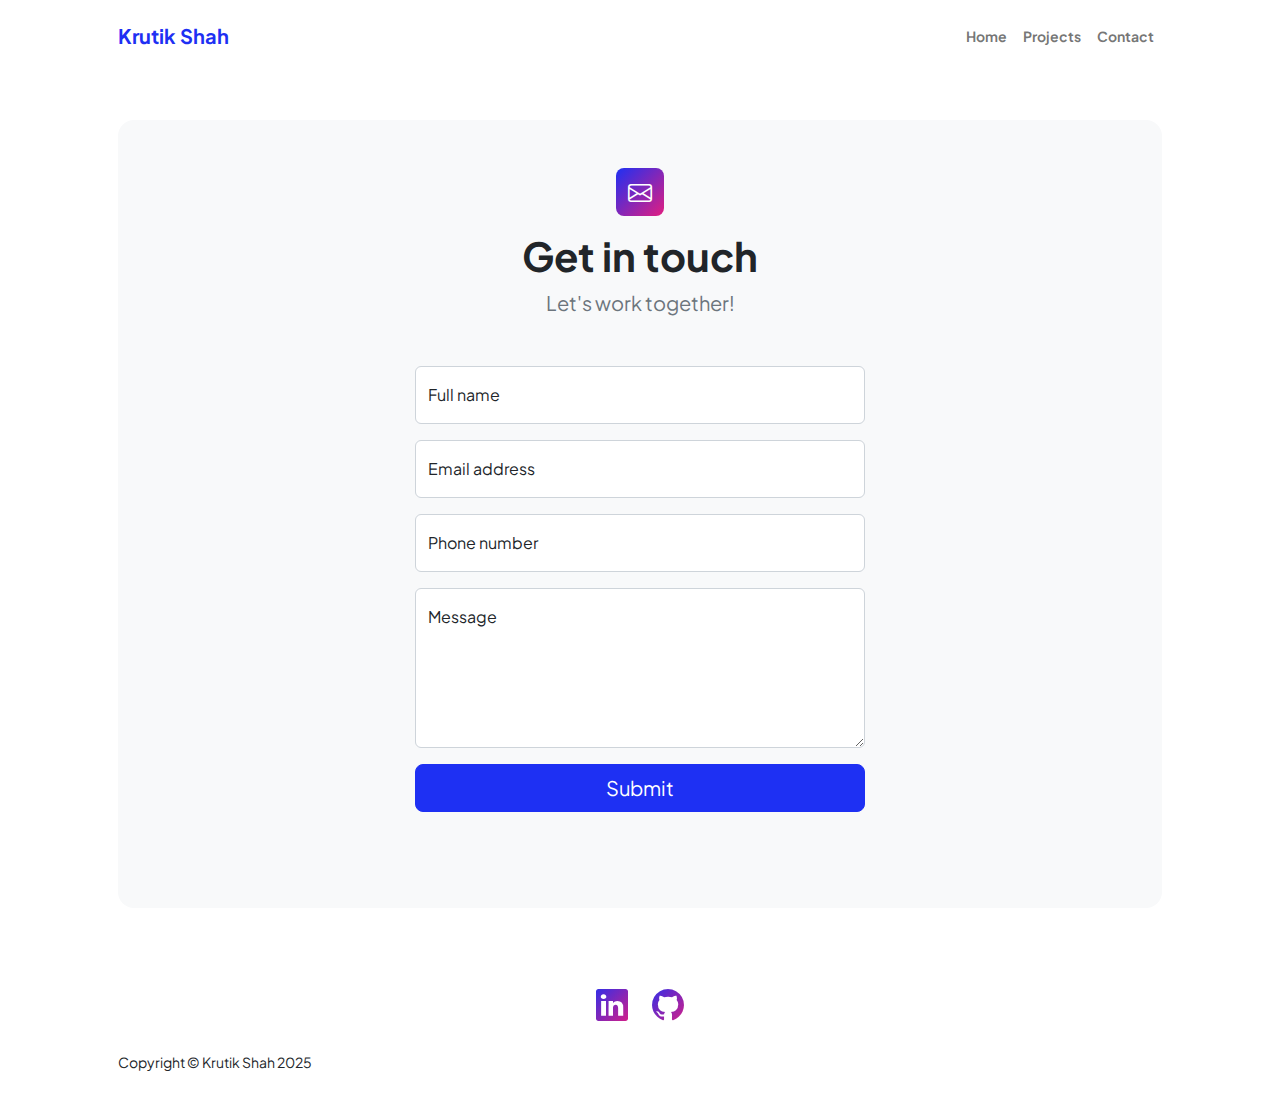
<file: contact.html>
<!DOCTYPE html>
<html lang="en">
    <head>
        <meta charset="utf-8" />
        <meta name="viewport" content="width=device-width, initial-scale=1, shrink-to-fit=no" />
        <meta name="description" content />
        <meta name="author" content />
        <title>Contact Me</title>
        <!-- Favicon-->
        <link rel="icon" type="image/x-icon" href="assets/favicon.ico" />
        <!-- Custom Google font-->
        <link rel="preconnect" href="https://fonts.googleapis.com" />
        <link rel="preconnect" href="https://fonts.gstatic.com" crossorigin />
        <link href="https://fonts.googleapis.com/css2?family=Plus+Jakarta+Sans:wght@100;200;300;400;500;600;700;800;900&amp;display=swap" rel="stylesheet" />
        <!-- Bootstrap icons-->
        <link href="https://cdn.jsdelivr.net/npm/bootstrap-icons@1.8.1/font/bootstrap-icons.css" rel="stylesheet" />
        <!-- Core theme CSS (includes Bootstrap)-->
        <link href="css/styles.css" rel="stylesheet" />

        <!-- Google tag (gtag.js) -->
        <script async src="https://www.googletagmanager.com/gtag/js?id=G-9LXVKJ7DK8"></script>
        <script>
            window.dataLayer = window.dataLayer || [];
            function gtag(){dataLayer.push(arguments);}
            gtag('js', new Date());

            gtag('config', 'G-9LXVKJ7DK8');
        </script>
        <script src="https://www.google.com/recaptcha/enterprise.js?render=6LdApN8qAAAAAGpFqGqoSKTdirst_bkwD_s4mhjN"></script>
    </head>
    <body class="d-flex flex-column">
        <main class="flex-shrink-0">
            <!-- Navigation-->
            <nav class="navbar navbar-expand-lg navbar-light bg-white py-3">
                <div class="container px-5">
                    <a class="navbar-brand" href="index.html"><span class="fw-bolder text-primary">Krutik Shah</span></a>
                    <button class="navbar-toggler" type="button" data-bs-toggle="collapse" data-bs-target="#navbarSupportedContent" aria-controls="navbarSupportedContent" aria-expanded="false" aria-label="Toggle navigation"><span class="navbar-toggler-icon"></span></button>
                    <div class="collapse navbar-collapse" id="navbarSupportedContent">
                        <ul class="navbar-nav ms-auto mb-2 mb-lg-0 small fw-bolder">
                            <li class="nav-item"><a class="nav-link" href="index.html">Home</a></li>
                            <li class="nav-item"><a class="nav-link" href="projects.html">Projects</a></li>
                            <li class="nav-item"><a class="nav-link" href="contact.html">Contact</a></li>
                        </ul>
                    </div>
                </div>
            </nav>
            <!-- Page content-->
            <section class="py-5">
                <div class="container px-5">
                    <!-- Contact form-->
                    <div class="bg-light rounded-4 py-5 px-4 px-md-5">
                        <div class="text-center mb-5">
                            <div class="feature bg-primary bg-gradient-primary-to-secondary text-white rounded-3 mb-3"><i class="bi bi-envelope"></i></div>
                            <h1 class="fw-bolder">Get in touch</h1>
                            <p class="lead fw-normal text-muted mb-0">Let's work together!</p>
                        </div>
                        <div class="row gx-5 justify-content-center">
                            <div class="col-lg-8 col-xl-6">
                                <form class="mb-5" action="https://formspree.io/f/meqbjagy" method="post" id="contactForm" name="contactForm">
                                    <!-- Name input-->
                                    <div class="form-floating mb-3">
                                        <input class="form-control" id="name" name="name" type="text" placeholder="Enter your name..." data-sb-validations="required" />
                                        <label for="name">Full name</label>
                                    </div>
                                    <!-- Email address input-->
                                    <div class="form-floating mb-3">
                                        <input class="form-control" id="email" name="email" type="email" placeholder="name@example.com" data-sb-validations="required,email" />
                                        <label for="email">Email address</label>
                                    </div>
                                    <!-- Phone number input-->
                                    <div class="form-floating mb-3">
                                        <input class="form-control" id="phone" name="phone" type="tel" placeholder="(123) 456-7890" />
                                        <label for="phone">Phone number</label>
                                    </div>
                                    <!-- Message input-->
                                    <div class="form-floating mb-3">
                                        <textarea class="form-control" id="message" name="message" type="text" placeholder="Enter your message here..." style="height: 10rem" data-sb-validations="required"></textarea>
                                        <label for="message">Message</label>
                                    </div>
                                    <div class="d-grid">
                                        <button class="g-recaptcha btn btn-primary btn-lg" 
                                            data-sitekey="6LdApN8qAAAAAGpFqGqoSKTdirst_bkwD_s4mhjN" 
                                            data-callback='onSubmit' 
                                            data-action='submit'>Submit</button>
                                    </div>
                                </form>
                                <script>
                                    function onSubmit(token) {
                                    document.getElementById("contactForm").submit();
                                    }
                                </script>
                            </div>
                        </div>
                    </div>
                </div>
            </section>
            <br>
            <div class="d-flex justify-content-center fs-2 gap-4">
                <a class="text-gradient" href="https://www.linkedin.com/in/krutik-p-shah/"><i class="bi bi-linkedin"></i></a>
                <a class="text-gradient" href="https://github.com/shahkr85"><i class="bi bi-github"></i></a>
            </div>
        </main>
        <!-- Footer-->
        <footer class="bg-white py-4 mt-auto">
            <div class="container px-5">
                <div class="row align-items-center justify-content-between flex-column flex-sm-row">
                    <div class="col-auto"><div class="small m-0">Copyright &copy; Krutik Shah 2025</div>
                </div>
            </div>
        </footer>
        <!-- Bootstrap core JS-->
        <script src="https://cdn.jsdelivr.net/npm/bootstrap@5.2.3/dist/js/bootstrap.bundle.min.js"></script>
        <!-- Core theme JS-->
        <script src="js/scripts.js"></script>
        <!-- * * * * * * * * * * * * * * * * * * * * * * * * * * * * * * * * * * * * * * * *-->
        <!-- * *                               SB Forms JS                               * *-->
        <!-- * * Activate your form at https://startbootstrap.com/solution/contact-forms * *-->
        <!-- * * * * * * * * * * * * * * * * * * * * * * * * * * * * * * * * * * * * * * * *-->
        <script src="https://cdn.startbootstrap.com/sb-forms-latest.js"></script>
    </body>
</html>
</file>
